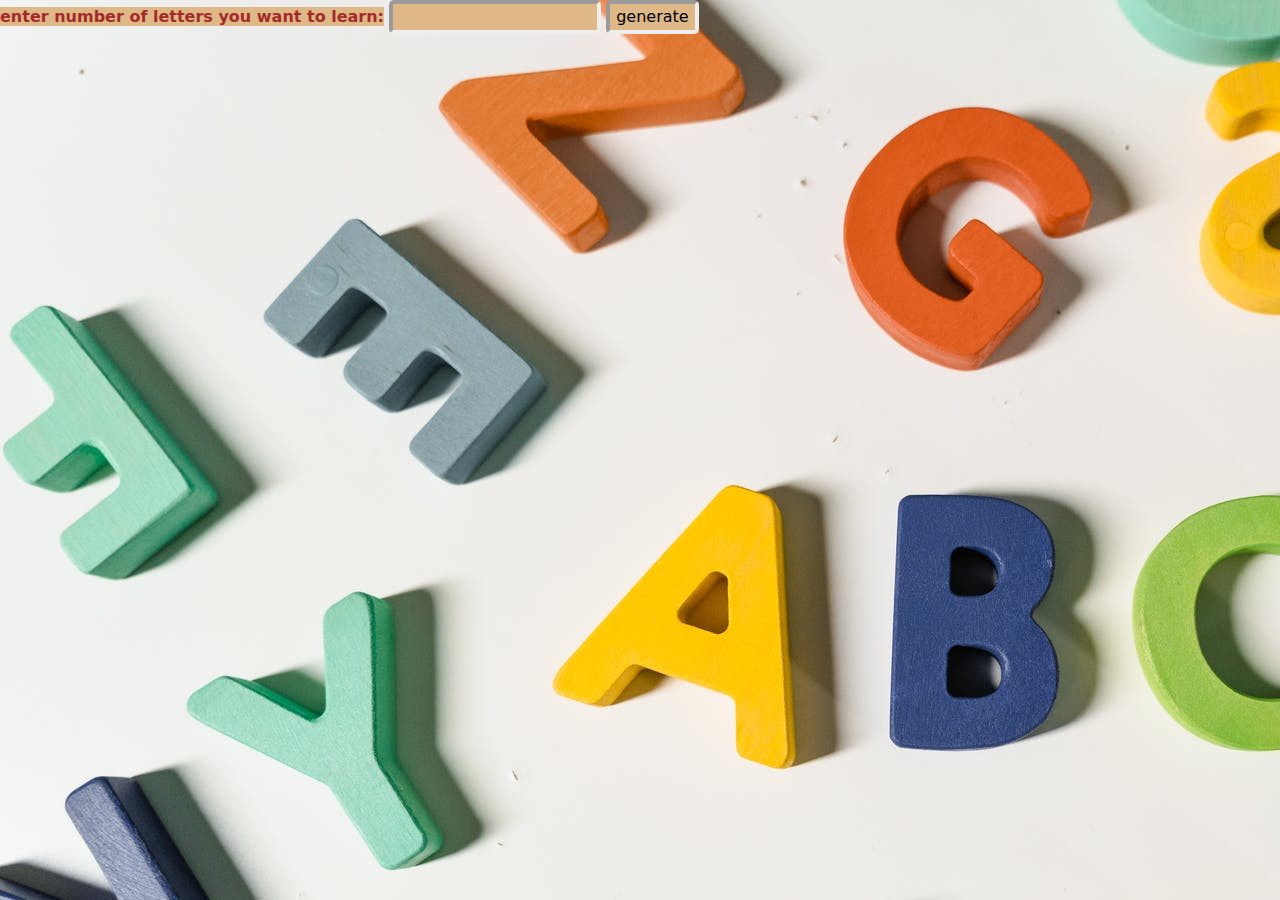
<file: web project/project1.html>
<html>

    <head>
       <link rel="stylesheet" href="bootstrap.min.css">
    </head>

    <body>
        <style>
            body {
              background-image:url('packground.jpeg');
              background-repeat: no-repeat;
            }
            input{
                background-color:burlywood;
                border: 4px; 
                border-style: inset;
                border-radius: 5px;
            }
            div {
                border-radius: 5px;
                padding: 20px;
            }
            </style>
        <form >
            <b style="color:brown;background-color:burlywood;">enter number of letters you want to learn:</b> <input type="text" name="name" />
            <input type="button" value="generate" ><br>
        </form>
        <div></div>
        <div> 
            <img >
        </div>
        <script src="jquery-3.2.1.min.js"></script>
        <script src="popper.min.js"></script>
        <script src="bootstrap.min.js"></script>
        <script src="project1.js"></script>
    </body>

</html>
</file>
